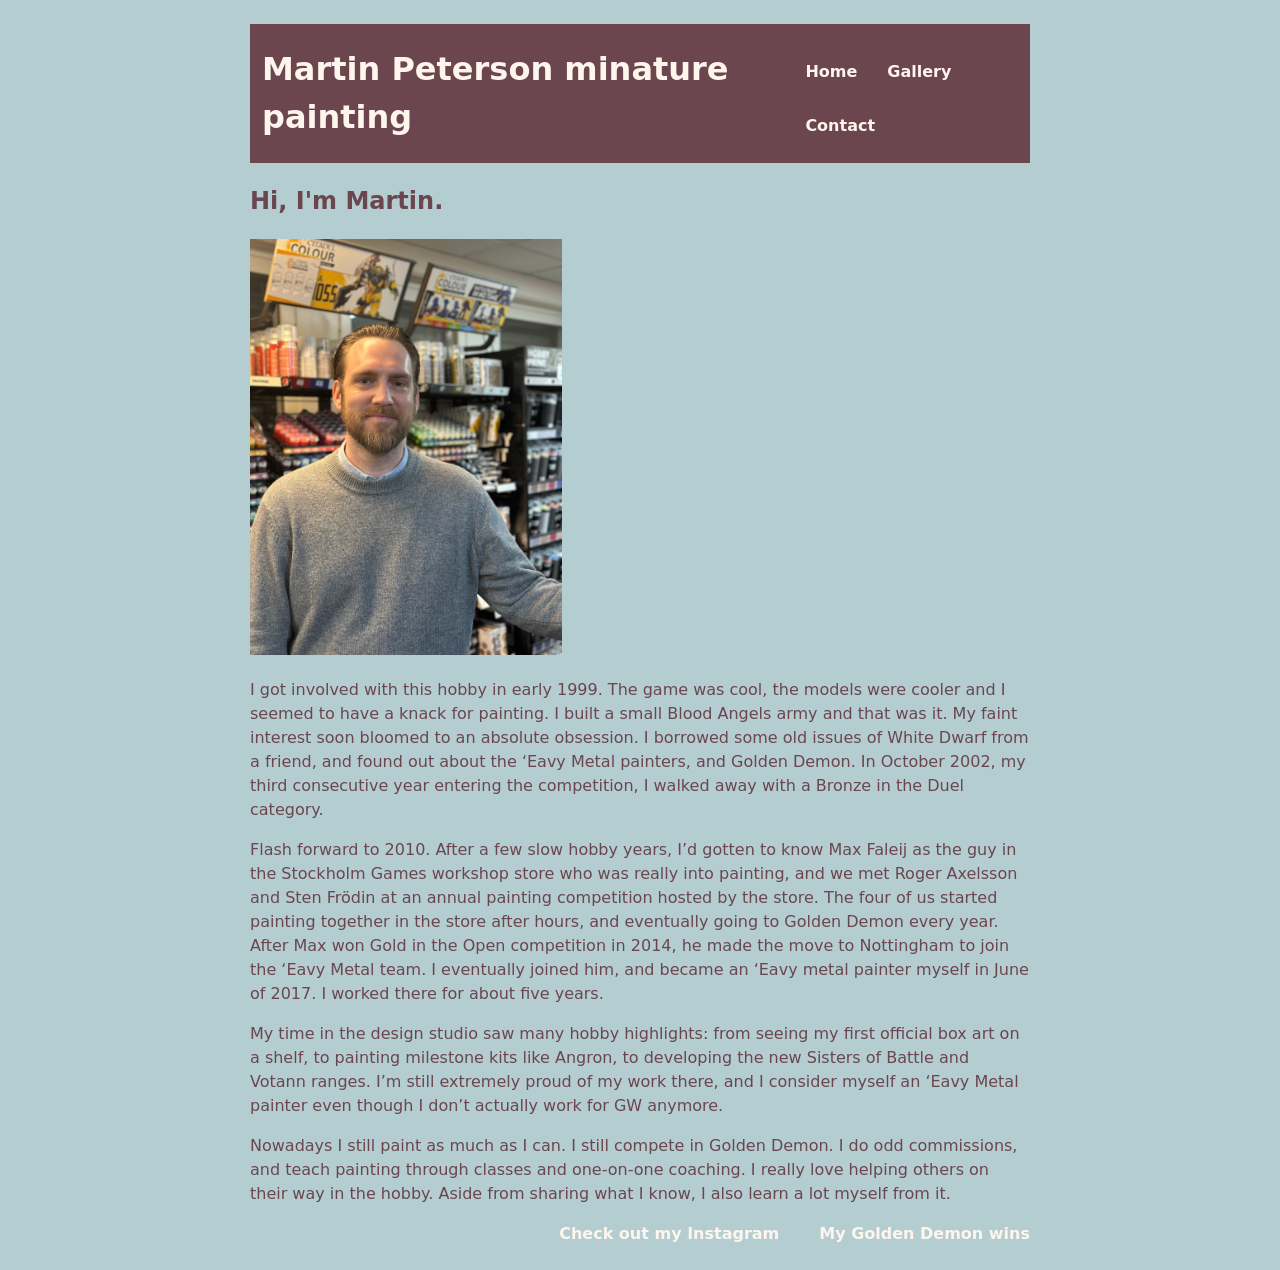
<file: index.html>
<!doctype html>
<html>
  <head>
    <meta charset="utf-8" />
    <meta name="viewport" content="width=device-width, initial-scale=1" />
    <title>Home</title>
    <link rel="stylesheet" href="style.css" />
  </head>
  <body>
    <header>
      <h1>Martin Peterson minature painting</h1>
      <nav>
        <ul>
          <li>
            <a href="index.html">Home</a>
          </li>
          <li>
            <a href="gallery.html">Gallery</a>
          </li>
          <li>
            <a href="contact.html">Contact</a>
          </li>
        </ul>
      </nav>
    </header>
    <h2>Hi, I'm Martin.</h2>
    <main class="about">
      <img src="images/IMG_8318.jpeg" alt="Martin is a nice guy" />
      <div class="about-text">
        <p>
          I got involved with this hobby in early 1999. The game was cool, the
          models were cooler and I seemed to have a knack for painting. I built
          a small Blood Angels army and that was it. My faint interest soon
          bloomed to an absolute obsession. I borrowed some old issues of White
          Dwarf from a friend, and found out about the ‘Eavy Metal painters, and
          Golden Demon. In October 2002, my third consecutive year entering the
          competition, I walked away with a Bronze in the Duel category.
        </p>
        <p>
          Flash forward to 2010. After a few slow hobby years, I’d gotten to
          know Max Faleij as the guy in the Stockholm Games workshop store who
          was really into painting, and we met Roger Axelsson and Sten Frödin at
          an annual painting competition hosted by the store. The four of us
          started painting together in the store after hours, and eventually
          going to Golden Demon every year. After Max won Gold in the Open
          competition in 2014, he made the move to Nottingham to join the ‘Eavy
          Metal team. I eventually joined him, and became an ‘Eavy metal painter
          myself in June of 2017. I worked there for about five years.
        </p>
        <p>
          My time in the design studio saw many hobby highlights: from seeing my
          first official box art on a shelf, to painting milestone kits like
          Angron, to developing the new Sisters of Battle and Votann ranges. I’m
          still extremely proud of my work there, and I consider myself an ‘Eavy
          Metal painter even though I don’t actually work for GW anymore.
        </p>
        <p>
          Nowadays I still paint as much as I can. I still compete in Golden
          Demon. I do odd commissions, and teach painting through classes and
          one-on-one coaching. I really love helping others on their way in the
          hobby. Aside from sharing what I know, I also learn a lot myself from
          it.
        </p>
      </div>
    </main>
  </body>
  <footer>
    <a href="https://www.instagram.com/drinkthepaint/"
      >Check out my Instagram</a
    >
    <a
      href="https://thegoldendemoncompendium.com/artists/19b87a0f-5dad-47cc-aa23-cda5f2f61fc4/"
      >My Golden Demon wins</a
    >
  </footer>
</html>
</file>
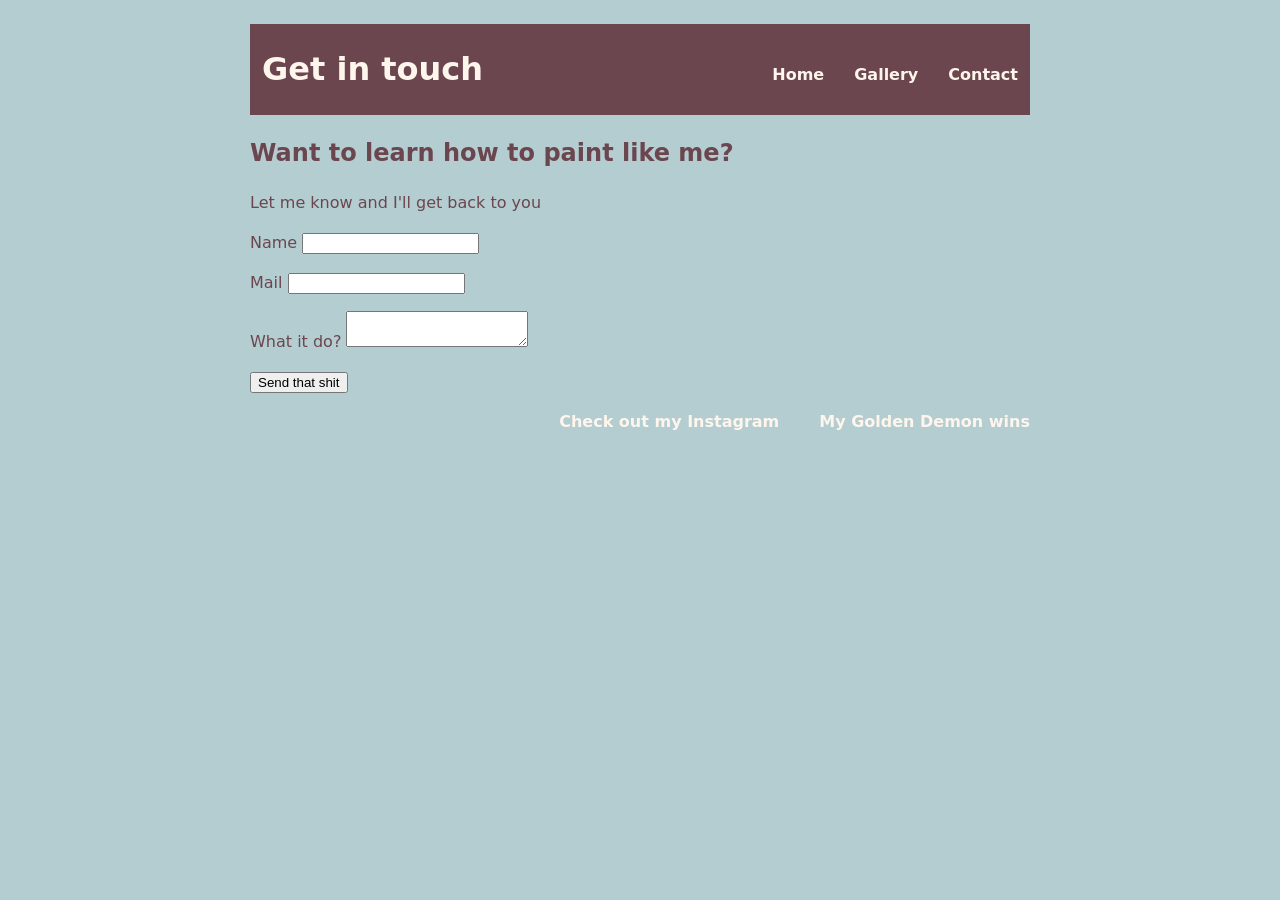
<file: contact.html>
<!doctype html>
<html>
  <head>
    <meta charset="utf-8" />
    <meta name="viewport" content="width=device-width, initial-scale=1" />
    <title>Contact</title>
    <link rel="stylesheet" href="style.css" />
  </head>
  <body>
    <header>
      <h1>Get in touch</h1>
      <nav>
        <ul>
          <li>
            <a href="index.html">Home</a>
          </li>
          <li>
            <a href="gallery.html">Gallery</a>
          </li>
          <li>
            <a href="contact.html">Contact</a>
          </li>
        </ul>
      </nav>
    </header>
  </body>
  <h2>Want to learn how to paint like me?</h2>
  <p>Let me know and I'll get back to you</p>
  <form>
    <p>
      <label for="name">Name</label>
      <input type="text" id="name" required />
    </p>
    <p>
      <label for="email">Mail</label>
      <input type="email" id="email" required />
    </p>
    <p>
      <label for="message">What it do?</label>
      <textarea id="message"></textarea>
    </p>
    <p>
      <button>Send that shit</button>
    </p>
  </form>
  <footer>
    <a href="https://www.instagram.com/drinkthepaint/"
      >Check out my Instagram</a
    >
    <a
      href="https://thegoldendemoncompendium.com/artists/19b87a0f-5dad-47cc-aa23-cda5f2f61fc4/"
      >My Golden Demon wins</a
    >
  </footer>
</html>
</file>
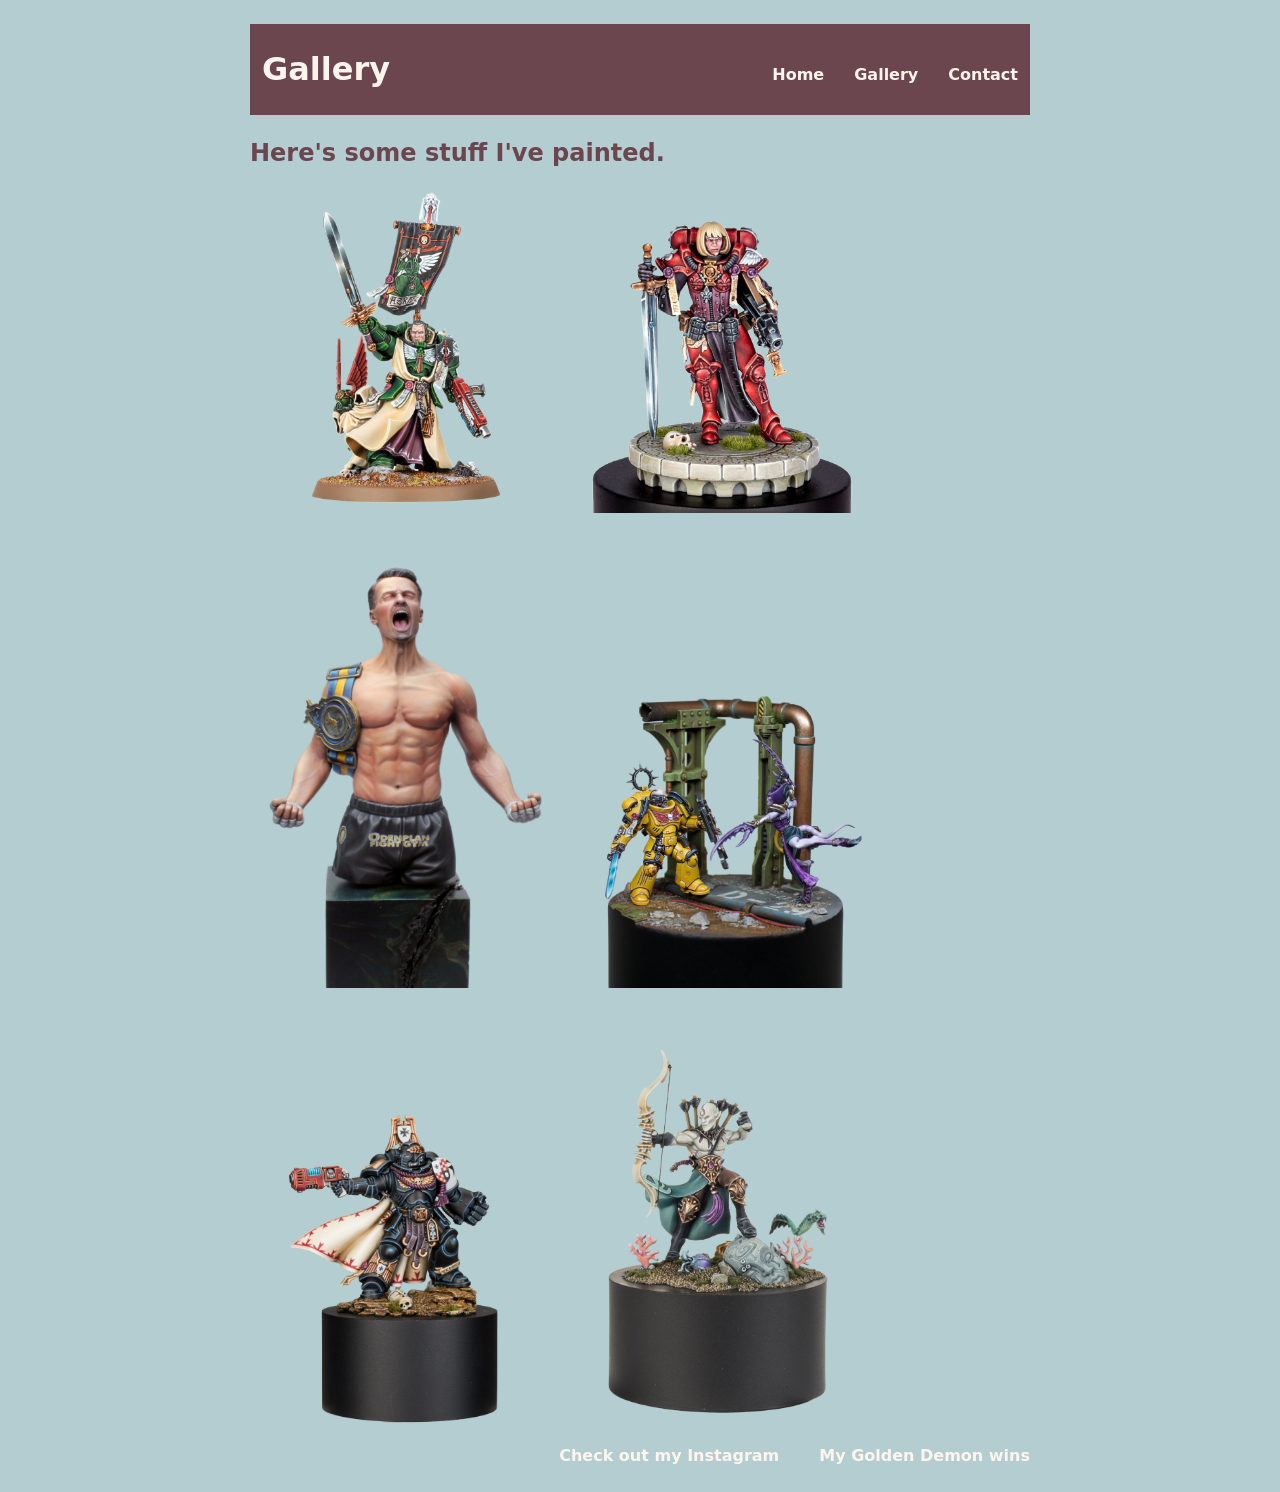
<file: gallery.html>
<!doctype html>
<html>
  <head>
    <meta charset="utf-8" />
    <meta name="viewport" content="width=device-width, initial-scale=1" />
    <title>Gallery</title>
    <link rel="stylesheet" href="style.css" />
  </head>
  <body>
    <header>
      <h1>Gallery</h1>
      <nav>
        <ul>
          <li>
            <a href="index.html">Home</a>
          </li>
          <li>
            <a href="gallery.html">Gallery</a>
          </li>
          <li>
            <a href="contact.html">Contact</a>
          </li>
        </ul>
      </nav>
    </header>
    <h2>Here's some stuff I've painted.</h2>
    <img src="images/Azrael.png" alt="Azrael" />
    <img src="images/BloodyRose.png" alt="Bloody Rose Sister of Battle" />
    <img src="images/danne.png" alt="Danne" />
    <img src="images/duell2022.png" alt="Imperial Fist vs Daemonette duel" />
    <img src="images/Marine1.png" alt="Black Templars Captain" />
    <img
      src="images/Namarti_Reaver1.png"
      alt="Idoneth Deepkin Namarti Thrall"
    />
  </body>
  <footer>
    <a href="https://www.instagram.com/drinkthepaint/"
      >Check out my Instagram</a
    >
    <a
      href="https://thegoldendemoncompendium.com/artists/19b87a0f-5dad-47cc-aa23-cda5f2f61fc4/"
      >My Golden Demon wins</a
    >
  </footer>
</html>
</file>
<file: style.css>
/* Brädspelsklubben Tärningen: färger och typsnitt */

* {
  box-sizing: border-box;
}
body {
  font-family: system-ui, Futura, Verdana, Geneva, Tahoma, sans-serif;
  line-height: 1.5;
  color: #6c464f;
  padding-left: 10px;
  padding-right: 10px;
  background-color: #b3cdd1;
  max-width: 800px;
  margin: 24px auto;
}
a {
  font-weight: bold;
  color: #fef5ec;
  text-decoration: none;
}

a:hover {
  color: #9e768f;
  text-decoration: none;
}

header {
  display: flex;
  flex-direction: row;
  justify-content: space-between;
  align-items: center;
  padding-left: 12px;
  padding-right: 12px;
  color: #fef5ec;
  background-color: #6c464f;
  text-decoration: none;
}

nav ul {
  display: flex;
  gap: 30px;
  padding: 0;
  padding-top: 12px;
  flex-wrap: wrap;
  text-decoration: none;
}

nav li {
  display: block;
  text-decoration: none;
}
img {
  max-width: 40%;
  height: auto;
}
footer {
  display: flex;
  flex-direction: row;
  justify-content: end;
  gap: 40px;
  text-decoration: none;
}
</file>
